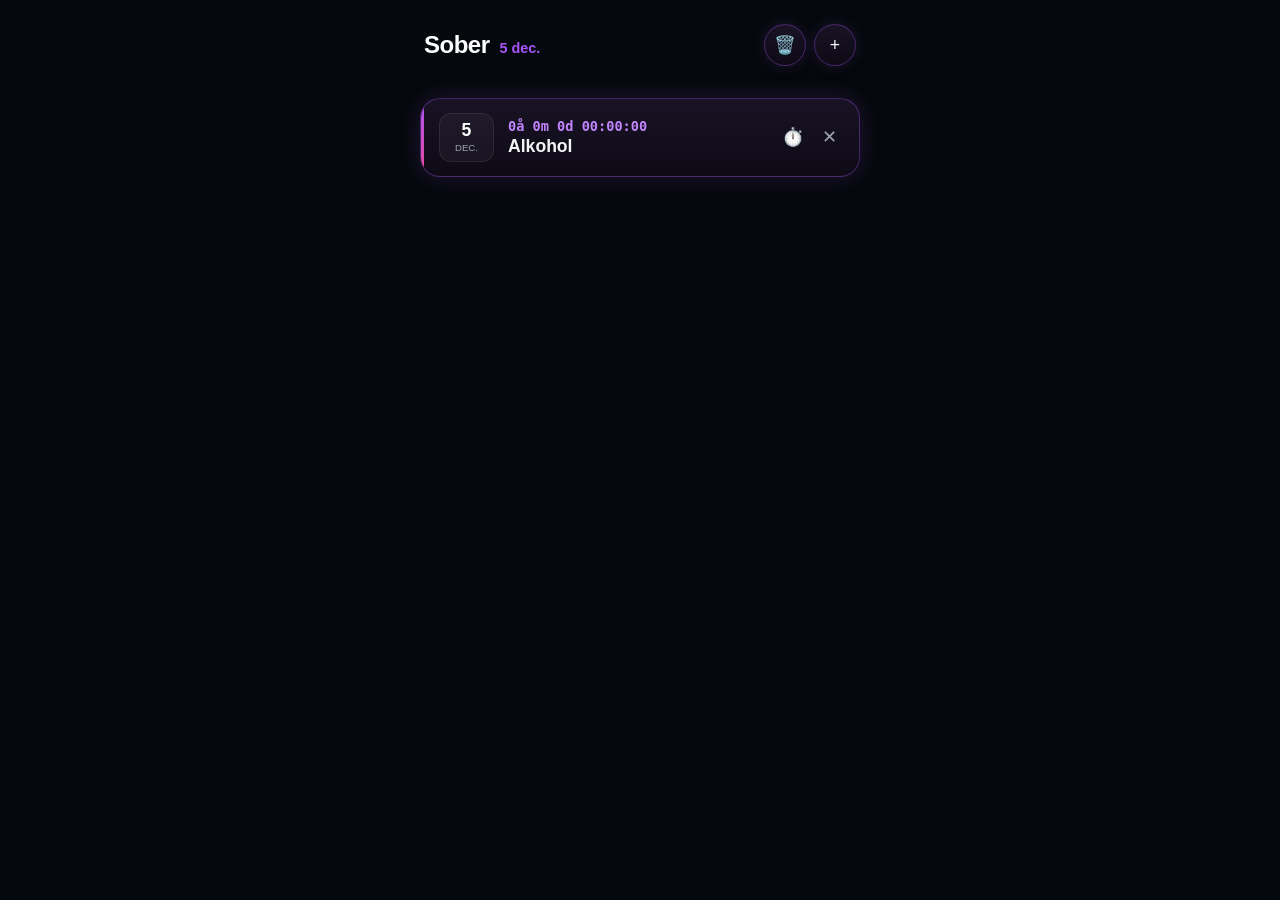
<file: index.html>
<!DOCTYPE html>
<html lang="sv">
<head>
  <meta charset="UTF-8">
  <meta name="viewport" content="width=device-width, initial-scale=1.0, maximum-scale=1.0, user-scalable=no">
  <title>Sober</title>
  
  <link rel="manifest" href="./manifest.json">
  <link rel="icon" type="image/png" href="./icon.png">
  <link rel="apple-touch-icon" href="./icon.png">
  <meta name="theme-color" content="#05080c">

  <link rel="stylesheet" href="style.css">
</head>
<body>

  <div class="app-container">
    <header class="top-nav">
      <div class="header-left-group">
        <h1 class="header-sober">Sober</h1>
        <span class="date-header" id="currentDateHeader"></span>
      </div>
      <div class="nav-icons-right">
        <button class="icon-btn" id="trashBinBtn" title="Papperskorg">🗑️</button>
        <button class="icon-btn" id="addCatBtn" title="Lägg till">+</button>
      </div>
    </header>

    <main class="list-container" id="categoriesContainer"></main>
  </div>

  <!-- Modal: Ny / Redigera -->
  <div class="modal-overlay" id="modalOverlay">
    <div class="modal-card">
      <h2 id="modalTitle" style="margin-bottom: 16px; color: #fff; font-size: 1.2rem;">Ny kategori</h2>
      <input type="hidden" id="editCatId">
      
      <div style="margin-bottom: 14px;">
        <label style="display: block; font-size: 0.8rem; color: var(--text-muted); margin-bottom: 6px;">Kategorinamn:</label>
        <input type="text" id="catNameInput" placeholder="T.ex. Alkohol">
      </div>

      <div style="margin-bottom: 20px;">
        <label style="display: block; font-size: 0.8rem; color: var(--text-muted); margin-bottom: 6px;">Startdatum & tid:</label>
        <input type="datetime-local" id="catDateInput">
      </div>

      <div class="btn-group">
        <button class="btn-outline" onclick="closeModal()">Avbryt</button>
        <button class="btn-primary" onclick="saveCategory()">Spara</button>
      </div>
    </div>
  </div>

  <!-- Modal: Papperskorg -->
  <div class="modal-overlay" id="trashModalOverlay">
    <div class="modal-card">
      <h2 style="margin-bottom: 16px; color: #fff; font-size: 1.2rem;">Papperskorg</h2>
      <div id="trashContainer" style="display: flex; flex-direction: column; gap: 10px; max-height: 260px; overflow-y: auto; margin-bottom: 20px;"></div>
      <button class="btn-outline" style="width: 100%;" onclick="closeTrashModal()">Stäng</button>
    </div>
  </div>

  <!-- Modal: Bekräfta -->
  <div class="modal-overlay" id="confirmModalOverlay">
    <div class="modal-card">
      <p id="confirmModalText" style="margin-bottom: 20px; color: #fff; font-size: 1rem; text-align: center; font-weight: 600;"></p>
      <div class="btn-group">
        <button class="btn-outline" id="confirmCancelBtn">Avbryt</button>
        <button class="btn-primary" id="confirmOkBtn">OK</button>
      </div>
    </div>
  </div>

  <script src="app.js"></script>
</body>
</html>
</file>
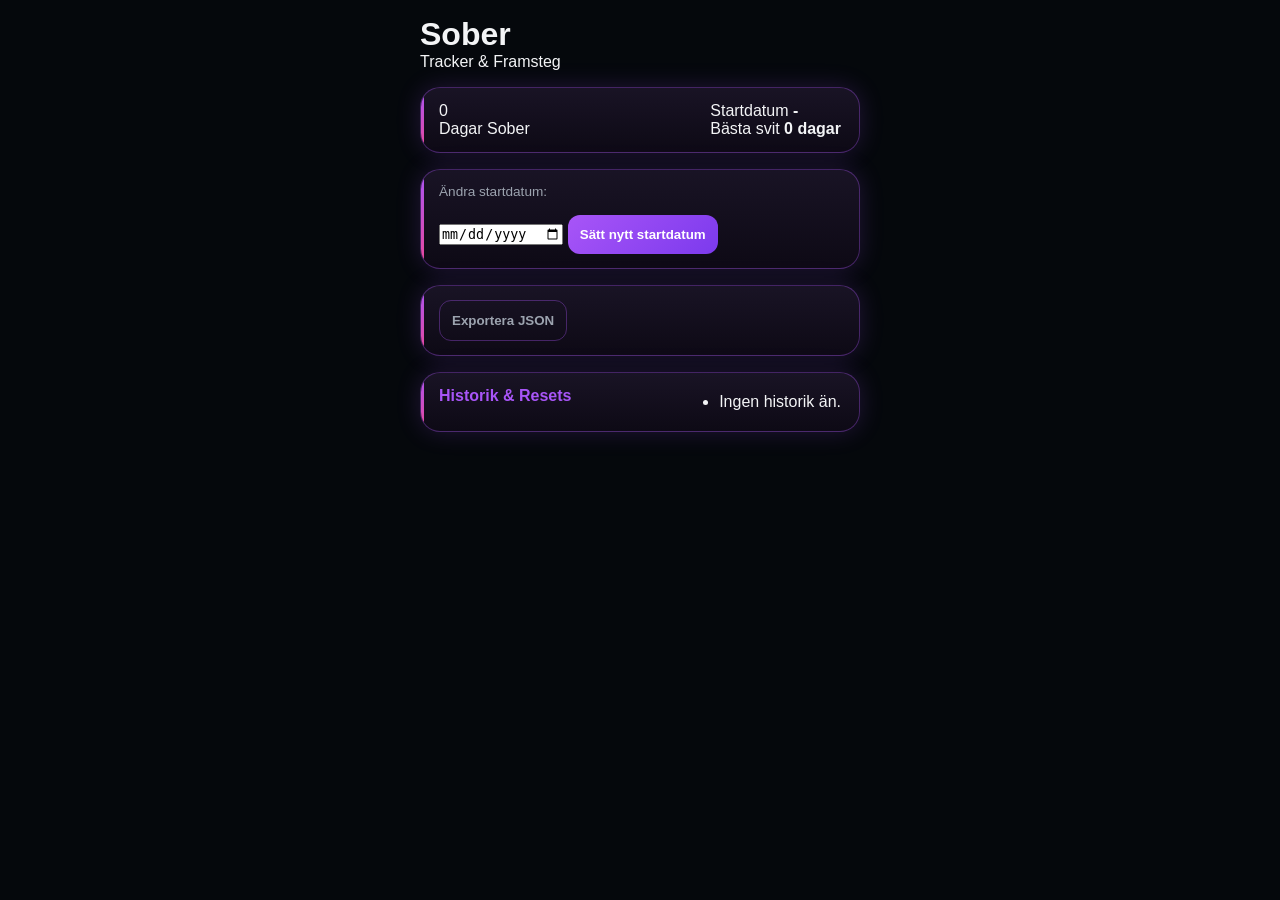
<file: main.html>
<!DOCTYPE html>
<html lang="sv">
<head>
  <meta charset="UTF-8">
  <meta name="viewport" content="width=device-width, initial-scale=1.0, maximum-scale=1.0, user-scalable=no">
  <title>Sober</title>
  
  <link rel="icon" type="image/png" sizes="512x512" href="icon.png">
  <link rel="apple-touch-icon" href="icon.png">
  <link rel="manifest" href="manifest.json">
  <meta name="theme-color" content="#05080c">

  <link rel="stylesheet" href="style.css">
</head>
<body>

  <div class="app-container">
    <header>
      <h1>Sober</h1>
      <p>Tracker & Framsteg</p>
    </header>

    <main class="card">
      <div class="counter-display">
        <div class="days-number" id="daysCount">0</div>
        <div class="days-label">Dagar Sober</div>
      </div>

      <div class="info-grid">
        <div class="info-box">
          <span>Startdatum</span>
          <strong id="startDateDisplay">-</strong>
        </div>
        <div class="info-box">
          <span>Bästa svit</span>
          <strong id="bestStreakDisplay">0 dagar</strong>
        </div>
      </div>
    </main>

    <div class="card">
      <div class="controls">
        <label for="startDateInput" style="font-size: 0.85rem; color: var(--text-muted); display: block; margin-bottom: 6px;">Ändra startdatum:</label>
        <input type="date" id="startDateInput">
        <button class="btn-primary" id="resetBtn" style="margin-top: 10px;">Sätt nytt startdatum</button>
      </div>
    </div>

    <div class="card">
      <div class="btn-group">
        <button class="btn-outline" id="exportBtn">Exportera JSON</button>
      </div>
    </div>

    <div class="card">
      <h3 style="font-size: 1rem; margin-bottom: 12px; color: var(--accent-purple);">Historik & Resets</h3>
      <ul class="history-list" id="historyList">
        <li class="history-item"><span>Ingen historik än.</span></li>
      </ul>
    </div>
  </div>

  <script src="app.js"></script>
</body>
</html>
</file>
<file: style.css>
:root {
  --bg-color: #05080c;
  --card-bg: linear-gradient(180deg, rgba(27, 21, 40, 0.92) 0%, rgba(14, 10, 22, 0.96) 100%);
  --accent-purple: #a855f7;
  --accent-magenta: #ec4899;
  --text-main: #f3f4f6;
  --text-muted: #9ca3af;
  --border-color: rgba(168, 85, 247, 0.35);
  --shadow-glow: 0 0 25px rgba(168, 85, 247, 0.18);
}

* {
  box-sizing: border-box;
  margin: 0;
  padding: 0;
  -webkit-tap-highlight-color: transparent;
}

body {
  background-color: var(--bg-color);
  color: var(--text-main);
  font-family: -apple-system, BlinkMacSystemFont, "Segoe UI", Roboto, sans-serif;
  min-height: 100vh;
  display: flex;
  flex-direction: column;
  align-items: center;
  padding: 16px;
}

.app-container {
  width: 100%;
  max-width: 440px;
  display: flex;
  flex-direction: column;
  gap: 16px;
}

.top-nav {
  display: flex;
  justify-content: space-between;
  align-items: center;
  padding: 8px 4px 16px 4px;
  width: 100%;
}

.header-left-group {
  display: flex;
  align-items: baseline;
  gap: 10px;
}

.header-sober {
  font-size: 1.5rem;
  font-weight: 800;
  color: #ffffff;
  letter-spacing: -0.5px;
  line-height: 1.1;
}

.date-header {
  font-size: 0.9rem;
  font-weight: 600;
  color: var(--accent-purple);
}

.nav-icons-right {
  display: flex;
  gap: 8px;
  align-items: center;
}

.icon-btn {
  width: 42px;
  height: 42px;
  border-radius: 50%;
  background: var(--card-bg);
  border: 1px solid var(--border-color);
  color: var(--text-main);
  font-size: 1.1rem;
  display: flex;
  justify-content: center;
  align-items: center;
  cursor: pointer;
  box-shadow: 0 0 15px rgba(168, 85, 247, 0.15);
  flex-shrink: 0;
}

.list-container {
  display: flex;
  flex-direction: column;
  gap: 14px;
}

.card {
  background: var(--card-bg);
  border: 1px solid var(--border-color);
  box-shadow: var(--shadow-glow);
  border-radius: 20px;
  padding: 14px 18px;
  display: flex;
  align-items: center;
  justify-content: space-between;
  position: relative;
  overflow: hidden;
  backdrop-filter: blur(12px);
}

.card::before {
  content: "";
  position: absolute;
  top: 0;
  left: 0;
  bottom: 0;
  width: 3px;
  background: linear-gradient(180deg, var(--accent-purple), var(--accent-magenta));
}

.date-box {
  background: rgba(255, 255, 255, 0.04);
  border: 1px solid rgba(255, 255, 255, 0.08);
  border-radius: 12px;
  padding: 8px 10px;
  text-align: center;
  min-width: 55px;
}

.date-box .day-num {
  font-size: 1.1rem;
  font-weight: 800;
  color: #fff;
  line-height: 1;
}

.date-box .day-month {
  font-size: 0.6rem;
  color: var(--text-muted);
  text-transform: uppercase;
  margin-top: 2px;
}

.info-content {
  flex: 1;
  margin-left: 14px;
  display: flex;
  flex-direction: column;
  gap: 2px;
  overflow: hidden;
}

.timer-text {
  font-size: 0.85rem;
  color: #c084fc;
  font-family: monospace;
  font-weight: 600;
}

.item-name {
  font-size: 1.1rem;
  font-weight: 700;
  color: var(--text-main);
  white-space: nowrap;
  overflow: hidden;
  text-overflow: ellipsis;
  display: flex;
  align-items: center;
}

.badge-tag {
  display: inline-flex;
  align-items: center;
  gap: 4px;
  font-size: 0.7rem;
  font-weight: 600;
  padding: 2px 8px;
  border-radius: 20px;
  background: rgba(168, 85, 247, 0.15);
  border: 1px solid rgba(168, 85, 247, 0.3);
  color: #e9d5ff;
  margin-left: 8px;
  flex-shrink: 0;
}

.action-btns {
  display: flex;
  gap: 10px;
  align-items: center;
}

.action-icon {
  background: transparent;
  border: none;
  color: var(--text-muted);
  font-size: 1.1rem;
  cursor: pointer;
  padding: 4px;
}

.action-icon:hover {
  color: var(--text-main);
}

.modal-overlay {
  position: fixed;
  top: 0; left: 0; right: 0; bottom: 0;
  background: rgba(0, 0, 0, 0.85);
  display: none;
  justify-content: center;
  align-items: center;
  padding: 16px;
  z-index: 9999;
}

.modal-card {
  background: #0d0a17;
  border: 1px solid var(--border-color);
  border-radius: 20px;
  padding: 24px;
  width: 100%;
  max-width: 360px;
  box-shadow: 0 10px 30px rgba(0,0,0,0.8);
}

input[type="text"], input[type="datetime-local"] {
  width: 100%;
  padding: 12px;
  border-radius: 12px;
  border: 1px solid var(--border-color);
  background: rgba(255, 255, 255, 0.05);
  color: var(--text-main);
  outline: none;
  font-size: 0.95rem;
  color-scheme: dark;
}

/* Anpassad, klar lila kalenderikon som matchar knappen exakt */
input[type="datetime-local"]::-webkit-calendar-picker-indicator {
  cursor: pointer;
  border-radius: 4px;
  padding: 2px;
  background-image: url('data:image/svg+xml;utf8,<svg xmlns="http://www.w3.org/2000/svg" width="20" height="20" viewBox="0 0 24 24" fill="none" stroke="%23a855f7" stroke-width="2" stroke-linecap="round" stroke-linejoin="round"><rect x="3" y="4" width="18" height="18" rx="2" ry="2"></rect><line x1="16" y1="2" x2="16" y2="6"></line><line x1="8" y1="2" x2="8" y2="6"></line><line x1="3" y1="10" x2="21" y2="10"></line></svg>');
  background-repeat: no-repeat;
  background-position: center;
  filter: none;
  opacity: 1;
}

input[type="datetime-local"]::-webkit-calendar-picker-indicator:hover {
  background-image: url('data:image/svg+xml;utf8,<svg xmlns="http://www.w3.org/2000/svg" width="20" height="20" viewBox="0 0 24 24" fill="none" stroke="%23c084fc" stroke-width="2" stroke-linecap="round" stroke-linejoin="round"><rect x="3" y="4" width="18" height="18" rx="2" ry="2"></rect><line x1="16" y1="2" x2="16" y2="6"></line><line x1="8" y1="2" x2="8" y2="6"></line><line x1="3" y1="10" x2="21" y2="10"></line></svg>');
}

.btn-group {
  display: flex;
  gap: 10px;
}

.btn-primary {
  flex: 1;
  padding: 12px;
  border-radius: 12px;
  border: none;
  font-weight: 700;
  background: linear-gradient(135deg, var(--accent-purple), #7c3aed);
  color: #fff;
  cursor: pointer;
}

.btn-outline {
  flex: 1;
  padding: 12px;
  border-radius: 12px;
  border: 1px solid var(--border-color);
  background: transparent;
  color: var(--text-muted);
  font-weight: 700;
  cursor: pointer;
}
</file>
